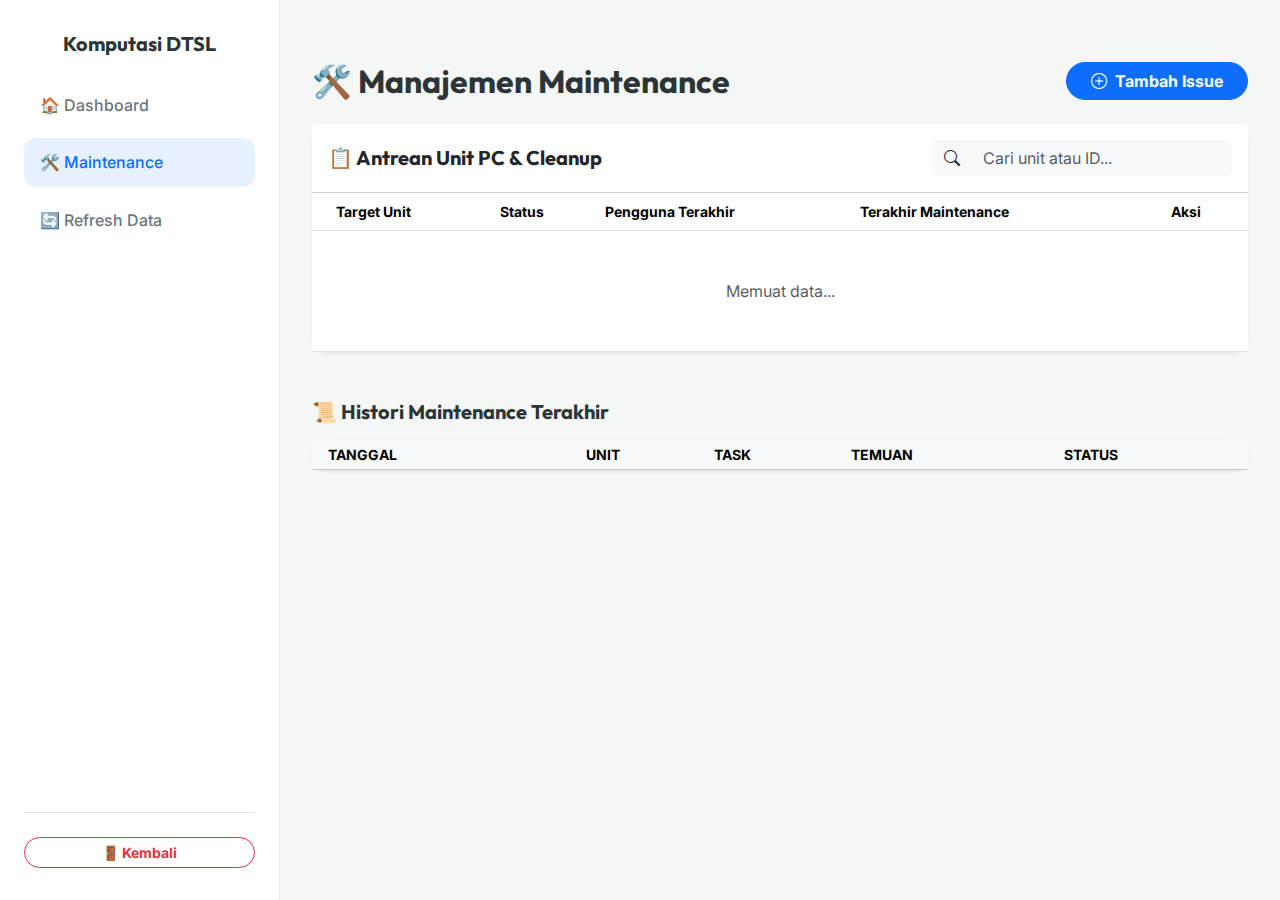
<file: maintenance.html>
<!DOCTYPE html>
<html lang="id">

<head>
    <meta charset="UTF-8">
    <meta name="viewport" content="width=device-width, initial-scale=1.0">
    <title>Maintenance Management - Layanan Laboratorium DTSL</title>
    <!-- Custom Favicon -->
    <link rel="icon" type="image/x-icon" href="favicon.ico">

    <!-- Bootstrap 5.3 -->
    <link href="https://cdn.jsdelivr.net/npm/bootstrap@5.3.3/dist/css/bootstrap.min.css" rel="stylesheet">
    <!-- Bootstrap Icons -->
    <link rel="stylesheet" href="https://cdn.jsdelivr.net/npm/bootstrap-icons@1.11.3/font/bootstrap-icons.min.css">
    <!-- Google Fonts: Inter & Outfit -->
    <link
        href="https://fonts.googleapis.com/css2?family=Inter:wght@400;500;600;700&family=Outfit:wght@400;600;700&display=swap"
        rel="stylesheet">

    <style>
        :root {
            --primary: #0d6efd;
            --secondary: #6c757d;
            --success: #198754;
            --danger: #dc3545;
            --warning: #ffc107;
            --info: #0dcaf0;
            --bg-body: #f4f7f6;
            --text-main: #2d3436;
            --card-bg: rgba(255, 255, 255, 0.9);
            --border-color: #e9ecef;
        }

        body {
            font-family: 'Inter', sans-serif;
            background-color: var(--bg-body);
            color: var(--text-main);
            padding-top: 30px;
        }

        h1,
        h2,
        h3,
        h4,
        .outfit {
            font-family: 'Outfit', sans-serif;
        }

        .card {
            background: var(--card-bg);
            border: 1px solid var(--border-color);
            border-radius: 16px;
            box-shadow: 0 4px 20px rgba(0, 0, 0, 0.05);
        }

        .sidebar {
            width: 280px;
            height: 100vh;
            position: fixed;
            top: 0;
            left: 0;
            background: #ffffff;
            border-right: 1px solid var(--border-color);
            padding: 2rem 1.5rem;
            display: flex;
            flex-direction: column;
            z-index: 1001;
            transition: all 0.3s ease;
        }

        .main-content {
            margin-left: 280px;
            padding: 2rem;
            transition: all 0.3s ease;
        }

        @media (max-width: 992px) {
            .sidebar {
                transform: translateX(-100%);
            }

            .sidebar.show {
                transform: translateX(0);
            }

            .main-content {
                margin-left: 0;
            }
        }

        .nav-link {
            color: var(--secondary);
            padding: 0.8rem 1rem;
            border-radius: 12px;
            margin-bottom: 0.5rem;
            font-weight: 500;
            transition: all 0.2s;
            text-decoration: none;
            display: block;
        }

        .nav-link:hover,
        .nav-link.active {
            background: rgba(13, 110, 253, 0.1);
            color: var(--primary);
        }

        #loading-overlay {
            position: fixed;
            top: 0;
            left: 0;
            width: 100%;
            height: 100%;
            background: rgba(255, 255, 255, 0.8);
            backdrop-filter: blur(5px);
            display: none;
            flex-direction: column;
            align-items: center;
            justify-content: center;
            z-index: 9999;
        }

        .status-badge {
            font-size: 0.75rem;
            font-weight: 700;
            text-transform: uppercase;
            padding: 0.35em 0.65em;
            border-radius: 50rem;
            white-space: nowrap;
            display: inline-block;
        }
    </style>
</head>

<body>
    <div id="loading-overlay">
        <div class="spinner-border text-primary mb-3" role="status"></div>
        <h5 id="loading-text" class="outfit fw-bold">Memuat...</h5>
    </div>

    <!-- Sidebar -->
    <aside class="sidebar" id="sidebar">
        <div class="mb-4 text-center">
            <h5 class="fw-bold mb-0 outfit">Komputasi DTSL</h5>
        </div>
        <nav class="flex-column">
            <a href="admin.html" class="nav-link">🏠 Dashboard</a>
            <a href="maintenance.html" class="nav-link active">🛠️ Maintenance</a>
            <a href="maintenance.html" class="nav-link">🔄 Refresh Data</a>
        </nav>
        <div class="mt-auto pt-4 border-top">
            <button class="btn btn-outline-danger btn-sm w-100 rounded-pill fw-bold"
                onclick="window.location.href='admin.html'">🚪 Kembali</button>
        </div>
    </aside>

    <!-- Main Content -->
    <main class="main-content">
        <header class="d-flex justify-content-between align-items-center mb-4">
            <div class="d-flex align-items-center gap-3">
                <div class="d-lg-none">
                    <button class="btn btn-white shadow-sm"
                        onclick="document.getElementById('sidebar').classList.toggle('show')">
                        <i class="bi bi-list fs-4"></i>
                    </button>
                </div>
                <h2 class="fw-bold mb-0 outfit">🛠️ Manajemen Maintenance</h2>
            </div>
            <button class="btn btn-primary rounded-pill px-4 fw-bold" onclick="openManualMaintenanceModal()">
                <i class="bi bi-plus-circle me-2"></i>Tambah Issue
            </button>
        </header>

        <!-- Maintenance List -->
        <div class="card shadow-sm border-0 mb-5">
            <div class="card-header bg-white py-3 d-flex justify-content-between align-items-center">
                <h5 class="mb-0 fw-bold outfit">📋 Antrean Unit PC & Cleanup</h5>
                <div class="input-group" style="max-width: 300px;">
                    <span class="input-group-text bg-light border-0"><i class="bi bi-search"></i></span>
                    <input type="text" id="maintenanceSearch" class="form-control bg-light border-0"
                        placeholder="Cari unit atau ID...">
                </div>
            </div>
            <div class="table-responsive">
                <table class="table mb-0 align-middle">
                    <thead class="bg-light text-muted small uppercase fw-bold">
                        <tr>
                            <th class="ps-4" style="width: 180px;">Target Unit</th>
                            <th>Status</th>
                            <th>Pengguna Terakhir</th>
                            <th>Terakhir Maintenance</th>
                            <th class="text-center pe-4">Aksi</th>
                        </tr>
                    </thead>
                    <tbody id="maintenanceTableBody">
                        <tr>
                            <td colspan="5" class="text-center py-5 text-muted">Memuat data...</td>
                        </tr>
                    </tbody>
                </table>
            </div>
        </div>

        <div id="maintenance-log-container" class="mt-5">
            <h5 class="fw-bold mb-3 outfit">📜 Histori Maintenance Terakhir</h5>
            <div class="card shadow-sm border-0">
                <div class="table-responsive">
                    <table class="table table-sm mb-0 align-middle">
                        <thead class="table-light">
                            <tr class="small text-uppercase fw-bold">
                                <th class="ps-3">Tanggal</th>
                                <th>Unit</th>
                                <th>Task</th>
                                <th>Temuan</th>
                                <th>Status</th>
                            </tr>
                        </thead>
                        <tbody id="logTableBody">
                            <!-- Logs injected here -->
                        </tbody>
                    </table>
                </div>
            </div>
        </div>
    </main>

    <!-- Maintenance Process Modal -->
    <div class="modal fade" id="processMaintenanceModal" tabindex="-1" aria-hidden="true">
        <div class="modal-dialog modal-lg modal-dialog-centered">
            <div class="modal-content border-0 shadow-lg" style="border-radius: 24px;">
                <div class="modal-header border-0 pb-0 pt-4 px-4">
                    <h5 class="fw-bold outfit">🛠️ Proses Maintenance: <span id="m-target-name"
                            class="text-primary"></span></h5>
                    <button type="button" class="btn-close" data-bs-dismiss="modal" aria-label="Close"></button>
                </div>
                <div class="modal-body p-4">
                    <form id="maintenanceForm">
                        <input type="hidden" id="m-target-type">
                        <div class="row g-3">
                            <div class="col-md-6">
                                <label class="form-label small fw-bold">Storage Status</label>
                                <input type="text" id="m-storage" class="form-control rounded-pill"
                                    placeholder="Misal: 40GB Free / OK">
                            </div>
                            <div class="col-md-6">
                                <label class="form-label small fw-bold">Maintenance Type</label>
                                <select id="m-type" class="form-select rounded-pill">
                                    <option value="Rutin">Pemeliharaan Rutin</option>
                                    <option value="Repair">Perbaikan Kerusakan</option>
                                    <option value="Update">Update Software/OS</option>
                                </select>
                            </div>

                            <!-- Remote Access Info -->
                            <div class="col-12 mt-3" id="m-anydesk-section" style="display: none;">
                                <div class="p-3 bg-light rounded" style="border: 1px dashed #dee2e6;">
                                    <h6 class="fw-bold outfit text-primary mb-3">
                                        <i class="bi bi-pc-display me-2"></i>Remote Access (AnyDesk)
                                    </h6>
                                    <div class="row g-2">
                                        <div class="col-md-5">
                                            <label class="form-label extra-small fw-bold text-muted mb-1">AnyDesk
                                                ID</label>
                                            <div class="input-group input-group-sm">
                                                <input type="text" id="m-anydesk-id"
                                                    class="form-control bg-white font-monospace" readonly>
                                            </div>
                                        </div>
                                        <div class="col-md-4">
                                            <label
                                                class="form-label extra-small fw-bold text-muted mb-1">Password</label>
                                            <div class="input-group input-group-sm">
                                                <input type="text" id="m-anydesk-pass"
                                                    class="form-control bg-white font-monospace" readonly>
                                            </div>
                                        </div>
                                        <div class="col-md-3 d-flex align-items-end">
                                            <button type="button" class="btn btn-dark btn-sm w-100 fw-bold shadow-sm"
                                                onclick="copyMaintenanceAnydeskCommand()">
                                                <i class="bi bi-terminal me-1"></i>Copy CMD
                                            </button>
                                        </div>
                                    </div>
                                    <div class="form-text mt-2 extra-small text-muted"><i
                                            class="bi bi-info-circle me-1"></i>Gunakan Copy CMD untuk mendapatkan script
                                        login otomatis via Command Prompt.</div>
                                </div>
                            </div>
                            <!-- End Remote Access Info -->

                            <div class="col-12 mt-3" id="m-checklist-section">
                                <label class="form-label small fw-bold">Checklist Selesai</label>
                                <div class="d-flex flex-wrap gap-3 p-3 bg-light rounded" style="border-radius: 16px;">
                                    <div class="form-check">
                                        <input class="form-check-input" type="checkbox" id="check-storage">
                                        <label class="form-check-label small" for="check-storage">Cek Storage</label>
                                    </div>
                                    <div class="form-check">
                                        <input class="form-check-input" type="checkbox" id="check-junk">
                                        <label class="form-check-label small" for="check-junk">Hapus File Sampah</label>
                                    </div>
                                    <div class="form-check">
                                        <input class="form-check-input" type="checkbox" id="check-anydesk">
                                        <label class="form-check-label small" for="check-anydesk">Cek Koneksi
                                            AnyDesk</label>
                                    </div>
                                </div>
                            </div>

                            <!-- Vendor Specific Instructions Section -->
                            <div class="col-12 mt-3" id="m-vendor-instructions-section" style="display: none;">
                                <div class="p-3 rounded" style="background-color: #f8f9fa; border: 1px solid #dee2e6;">
                                    <h6 class="fw-bold outfit text-primary mb-3">
                                        <i class="bi bi-shield-lock me-2"></i>Instruksi Vendor
                                    </h6>

                                    <!-- Geoslope & Bentley Logic -->
                                    <div id="vendor-manual-search" style="display: none;">
                                        <p class="small text-muted mb-2">Silakan cari akun pengguna ini pada dashboard
                                            vendor untuk dihapus aksesnya.</p>
                                        <div class="row g-2">
                                            <div class="col-md-6">
                                                <label class="form-label extra-small fw-bold text-muted mb-1">Nama
                                                    Pengguna</label>
                                                <div class="input-group input-group-sm">
                                                    <input type="text" id="m-vendor-name" class="form-control bg-white"
                                                        readonly>
                                                    <button class="btn btn-outline-secondary" type="button"
                                                        onclick="copyVendorInput('m-vendor-name')"><i
                                                            class="bi bi-clipboard"></i></button>
                                                </div>
                                            </div>
                                            <div class="col-md-6">
                                                <label class="form-label extra-small fw-bold text-muted mb-1">Email
                                                    Pengguna</label>
                                                <div class="input-group input-group-sm">
                                                    <input type="text" id="m-vendor-email" class="form-control bg-white"
                                                        readonly>
                                                    <button class="btn btn-outline-secondary" type="button"
                                                        onclick="copyVendorInput('m-vendor-email')"><i
                                                            class="bi bi-clipboard"></i></button>
                                                </div>
                                            </div>
                                        </div>
                                    </div>

                                    <!-- Fine GEO5 & Rocscience Logic -->
                                    <div id="vendor-allowlist-generation" style="display: none;">
                                        <p class="small text-muted mb-2">Vendor ini menggunakan daftar *allowlist*.
                                            Silakan klik tombol di bawah untuk men-generate daftar *User* serta *Dosen*
                                            aktif.</p>
                                        <button type="button" class="btn btn-primary btn-sm mb-3"
                                            id="btnGenerateAllowlist" onclick="generateVendorAllowlist()">
                                            <i class="bi bi-arrow-repeat me-1"></i>Generate Active Allowlist
                                        </button>
                                        <div id="vendor-allowlist-result" style="display: none;">
                                            <label class="form-label extra-small fw-bold text-muted mb-1">Copy & Paste
                                                ke Dashboard Vendor:</label>
                                            <div class="input-group input-group-sm">
                                                <textarea id="m-vendor-allowlist-text"
                                                    class="form-control bg-white font-monospace" rows="5"
                                                    readonly></textarea>
                                                <button class="btn btn-secondary" type="button"
                                                    onclick="copyVendorInput('m-vendor-allowlist-text')"><i
                                                        class="bi bi-clipboard"></i></button>
                                            </div>
                                        </div>
                                    </div>

                                    <!-- Unified Checklist for Software -->
                                    <div class="form-check mt-3 pt-3 border-top border-warning">
                                        <input class="form-check-input" type="checkbox" id="check-vendor">
                                        <label class="form-check-label fw-bold text-dark" for="check-vendor"
                                            id="lbl-vendor">
                                            ✅ Saya telah mengelola akses Lisensi
                                        </label>
                                    </div>

                                </div>
                            </div>
                            <!-- End Vendor Specific Instructions -->
                            <div class="col-12">
                                <label class="form-label small fw-bold">Masalah Ditemukan (Optional)</label>
                                <textarea id="m-issues" class="form-control" rows="2" style="border-radius: 12px;"
                                    placeholder="Isi jika ada komponen rusak atau error..."></textarea>
                                <div class="form-text extra-small text-danger">Jika diisi, status akan otomatis menjadi
                                    <strong>Pending Repair</strong>.
                                </div>
                            </div>
                            <div class="col-12">
                                <label class="form-label small fw-bold">Resolusi / Catatan</label>
                                <textarea id="m-resolution" class="form-control" rows="2" style="border-radius: 12px;"
                                    placeholder="Tindakan yang sudah dilakukan atau instruksi lanjutan..."></textarea>
                            </div>
                        </div>
                    </form>
                </div>
                <div class="modal-footer border-0 p-4 pt-0 d-flex justify-content-between">
                    <button type="button" class="btn btn-warning rounded-pill px-4 fw-bold"
                        onclick="saveMaintenanceProgress()">Progress (Pending Repair)</button>
                    <div>
                        <button type="button" class="btn btn-light rounded-pill px-4 me-2"
                            data-bs-dismiss="modal">Batal</button>
                        <button type="button" class="btn btn-success rounded-pill px-4 fw-bold"
                            onclick="completeMaintenance()">Selesai & Ready</button>
                    </div>
                </div>
            </div>
        </div>
    </div>

    <!-- Manual Maintenance Modal -->
    <div class="modal fade" id="manualMaintenanceModal" tabindex="-1" aria-hidden="true">
        <div class="modal-dialog modal-dialog-centered">
            <div class="modal-content border-0 shadow-lg" style="border-radius: 24px;">
                <div class="modal-header border-0 pb-0 pt-4 px-4">
                    <h5 class="fw-bold outfit">➕ Tambah Issue</h5>
                    <button type="button" class="btn-close" data-bs-dismiss="modal" aria-label="Close"></button>
                </div>
                <div class="modal-body p-4">
                    <div class="mb-3">
                        <label class="form-label small fw-bold">Pilih Komputer</label>
                        <input class="form-control rounded-pill" list="computerList" id="manual-comp-name"
                            placeholder="Ketik nama komputer (X600-...)">
                        <datalist id="computerList">
                            <!-- Options injected by JS -->
                        </datalist>
                    </div>
                    <div class="mb-3">
                        <label class="form-label small fw-bold">Masalah Terdeteksi / Request</label>
                        <textarea id="manual-issue" class="form-control" rows="3" style="border-radius: 12px;"
                            placeholder="Misal: Update AutoCAD 2025 atau Unit tidak nyala..."></textarea>
                    </div>
                </div>
                <div class="modal-footer border-0 p-4 pt-0">
                    <button type="button" class="btn btn-light rounded-pill px-4 me-2"
                        data-bs-dismiss="modal">Batal</button>
                    <button type="button" class="btn btn-primary rounded-pill px-4 fw-bold"
                        onclick="submitManualMaintenance()">Tambah ke Antrean</button>
                </div>
            </div>
        </div>
    </div>

    <!-- Scripts -->
    <script src="https://cdn.jsdelivr.net/npm/bootstrap@5.3.3/dist/js/bootstrap.bundle.min.js"></script>
    <script src="js/config.js"></script>
    <script src="js/api-client.js"></script>
    <script src="js/ui-helper.js"></script>
    <script src="js/maintenance.js"></script>
</body>

</html>
</file>
